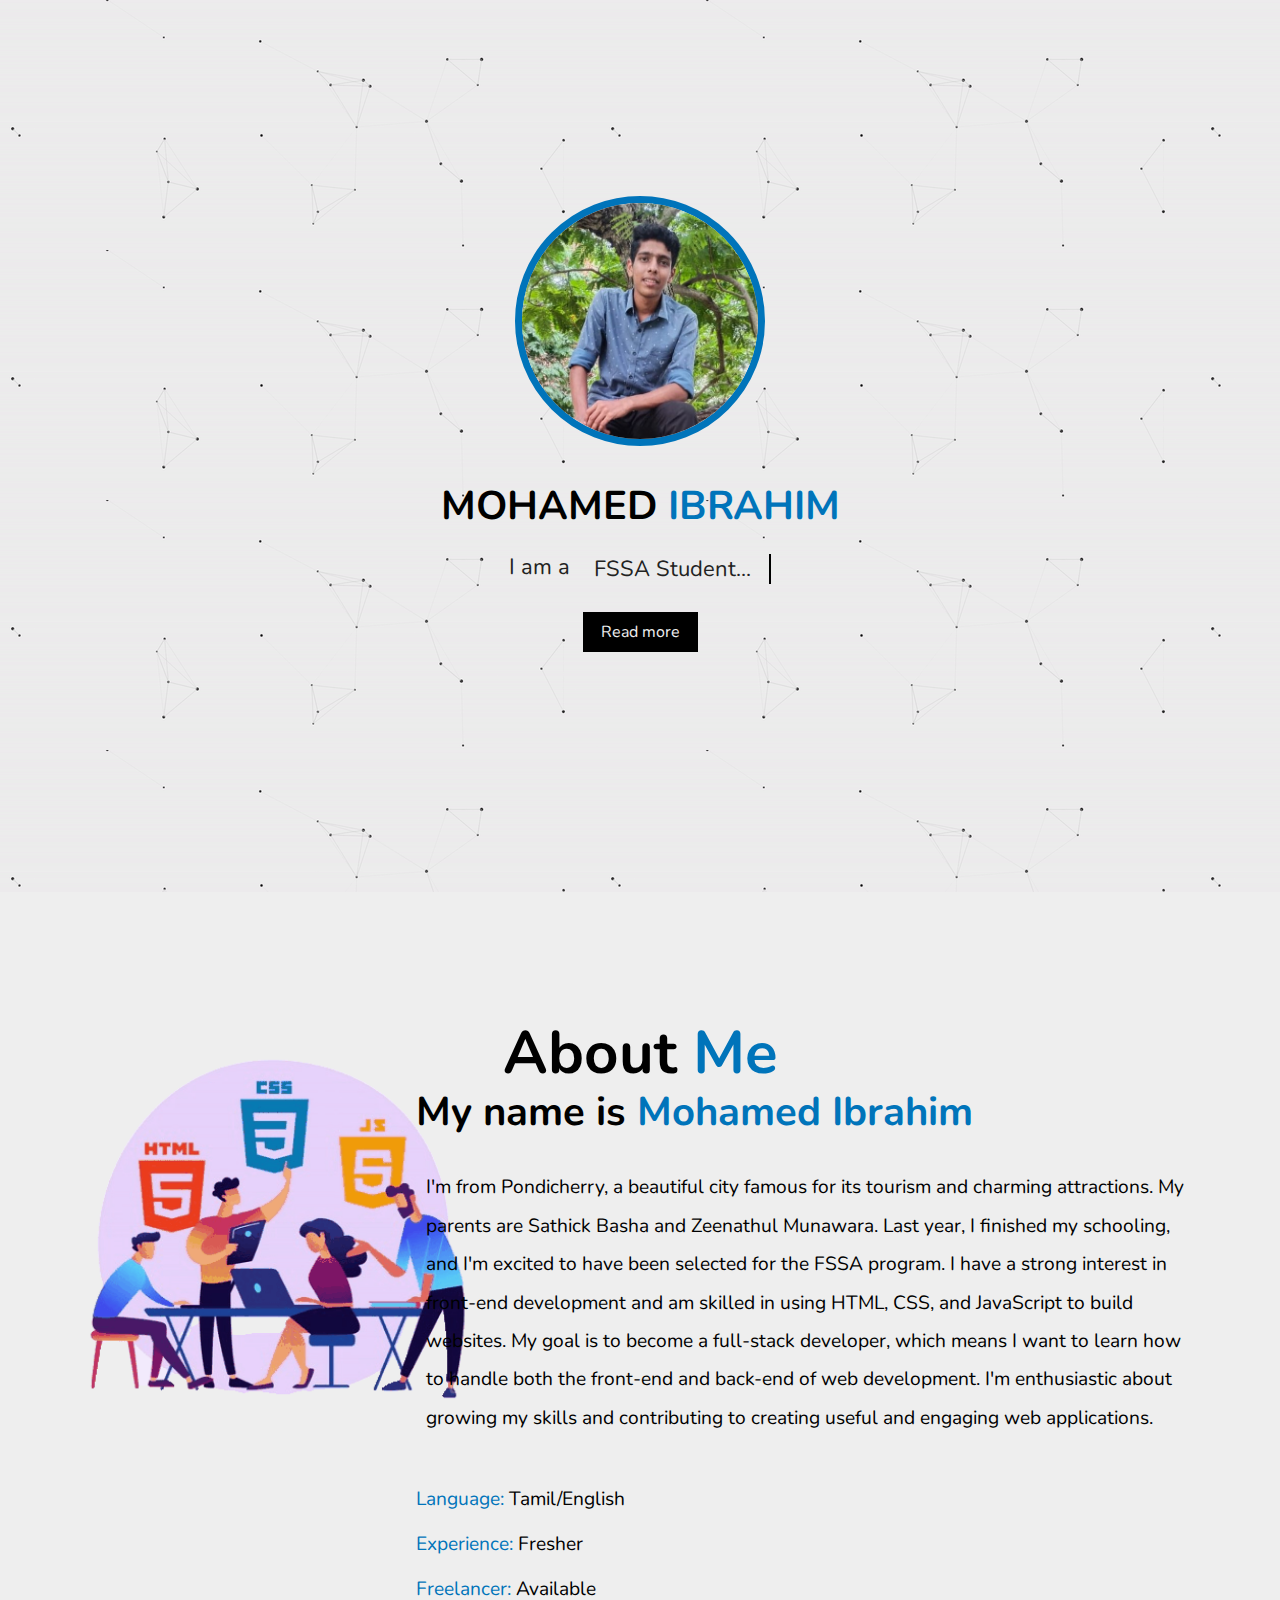
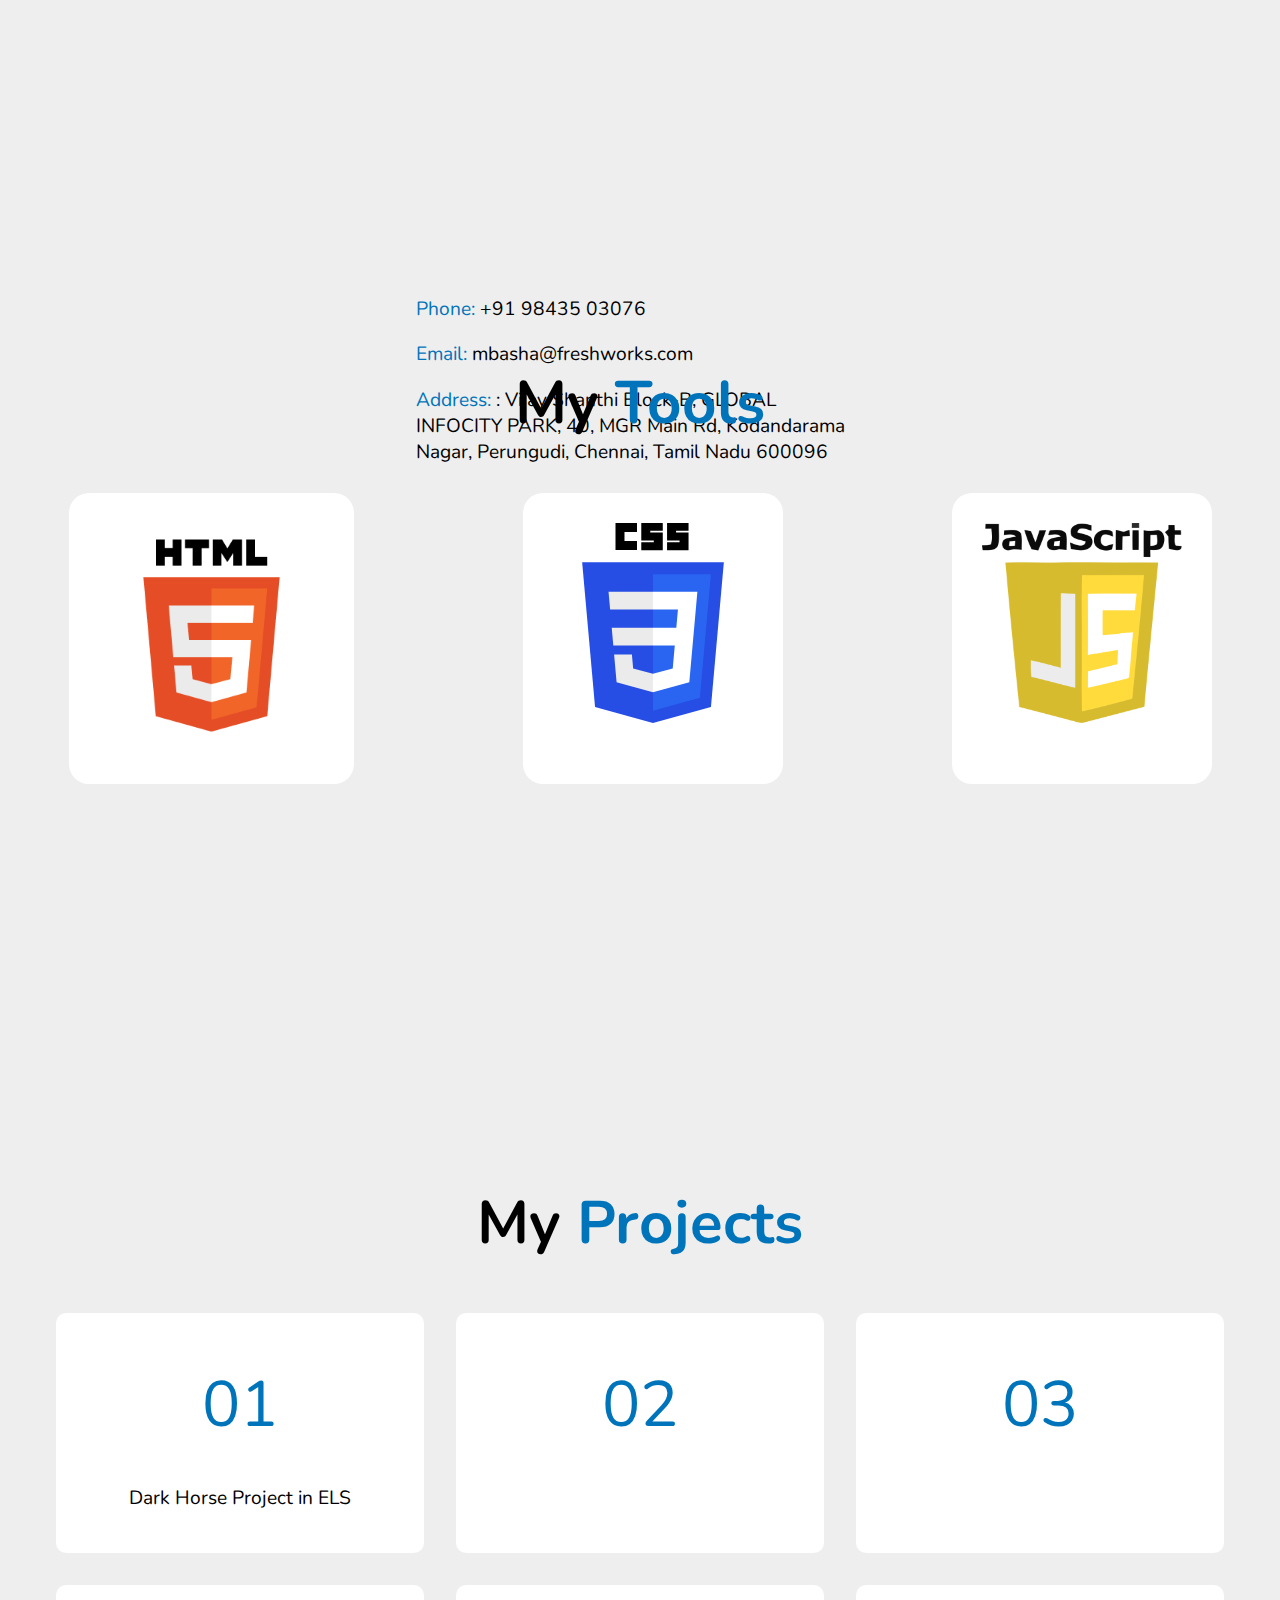
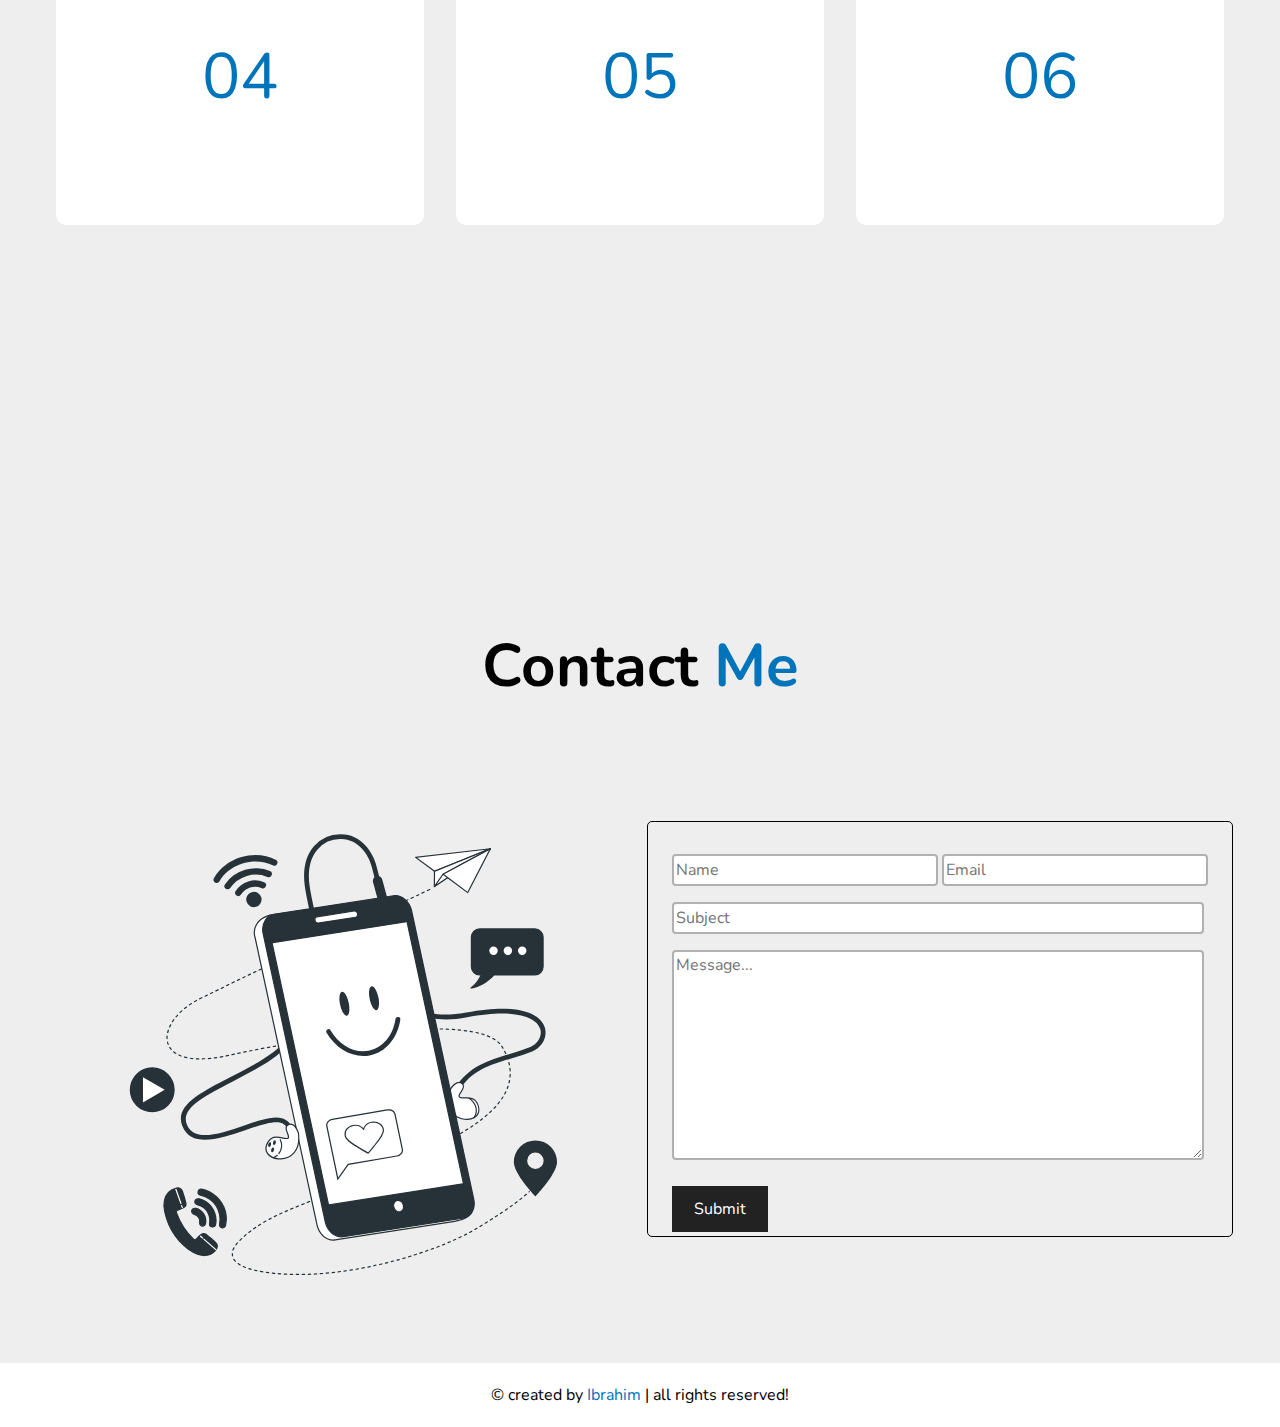
<file: index.html>
<!DOCTYPE html>
<html lang="en">

<head>
    <meta charset="UTF-8">
    <meta name="description" content="personal inofrmation and personal skills">
    <meta name="keyword"
        content="Mohamed Ibrahim portfolio,mohamed portfolio,ibrahim portfolio,Mohamed portfolio,Ibrahim portfolio">
    <meta name="author" content="Mohamed Ibrahim">
    <meta name="viewport" content="width=device-width, initial-scale=1.0">
    <title>Mohamed Ibrahim Portfolio</title>
    <link rel="icon" href="assets/images/eagle-icon.jpg">
    <link rel="stylesheet" href="./pages/style.css">
</head>

<body>
    <div class="main">
        <aside>
            <nav id="navi">
                <a href="#home">Home</a>
                <a href="#about">About Me</a>
                <a href="#services">Services</a>
                <a href="#projects">Projects</a>
                <a href="#contact">Contact</a>
            </nav>
        </aside>
        <main>
            <section id="home">
                <article>
                    <div class="image"><img src="./assets/images/WhatsApp Image 2024-07-30 at 11.09.37 AM.jpeg" /></div>
                    <h2 class="h2">MOHAMED <span class="size">IBRAHIM</span></h2>
                    <p class="proff">I am a <span class="onebyone">FSSA Student...</span></p>
                    <div class="transition"><a href="#about">Read more</a></div>
                </article>
            </section>
            <section id="about">
                <article>
                    <h1 class="h1">About <span class="size">Me</span></h1>
                    <div class="inlane">
                        <div>
                            <img src="./assets/video-giff/com-video-to-gif-converter-unscreen (1).gif" height="350px"
                                width="550px" alt=" team discussion" />
                        </div>
                        <div class="divpad">
                            <h2 class="name">My name is <span class="size">Mohamed Ibrahim</span></h2>
                            <p class="proff1">I'm from Pondicherry, a beautiful city famous for its tourism and charming
                                attractions. My parents are Sathick Basha and Zeenathul Munawara. Last year, I finished
                                my schooling, and I'm excited to have been selected for the FSSA program. I have a
                                strong interest in front-end development and am skilled in using HTML, CSS, and
                                JavaScript to build websites. My goal is to become a full-stack developer, which means I
                                want to learn how to handle both the front-end and back-end of web development. I'm
                                enthusiastic about growing my skills and contributing to creating useful and engaging
                                web applications.</p>
                            <div class="info">
                                <div>
                                    <p><span class="font">Language:</span> Tamil/English</p>
                                    <p><span class="font">Experience:</span> Fresher</p>
                                    <p><span class="font">Freelancer:</span> Available</p>
                                </div>
                                <div>
                                    <p><span class="font">Phone:</span> +91 98435 03076</p>
                                    <p><span class="font">Email:</span> mbasha@freshworks.com</p>
                                    <p><span class="font">Address:</span> : Vijay Shanthi Block-B, GLOBAL <br>INFOCITY
                                        PARK, 40, MGR Main Rd, Kodandarama <br>Nagar, Perungudi, Chennai, Tamil Nadu
                                        600096</p>
                                </div>
                            </div>
                        </div>
                    </div>
                </article>
            </section>
            <section id="services">
                <h2 style="text-align: center;">My <span class="size">Tools</span></h2>
                <div class="align">
                    <div class="box">
                        <img src="./assets/images/5847f5bdcef1014c0b5e489c.png" height="225px" width="225px"
                            alt="HTML image" />
                    </div>
                    <div class="box">
                        <img src="./assets/images/CSS3_logo_and_wordmark.svg" height="200px" width="200px"
                            alt="CSS image">
                    </div>
                    <div class="box">
                        <img src="./assets/images/javascript-shield-png-download.png" height="200px" width="200px"
                            alt="Java script image">
                    </div>
                </div>
            </section>
            <section id="projects">
                <h2 style="text-align: center;">My <span class="size">Projects</span></h2>
                <div class="grid">
                    <div class="letter"><a href="./teamproject.html">01</a>
                        <p class="proff1">Dark Horse Project in ELS</p>
                    </div>
                    <div class="letter"><a href="">02</a></div>
                    <div class="letter"><a href="">03</a></div>
                    <div class="letter"><a href="">04</a></div>
                    <div class="letter"><a href="">05</a></div>
                    <div class="letter"><a href="">06</a></div>
                </div>
            </section>
            <h2 style="text-align: center;margin-top: 25rem;">Contact <span>Me</span></h2>
            <div class="inline">
                <div>
                    <img src="./assets/images/contact-img.svg" height="600rem" alt="contact images" />
                </div>
                <div>
                    <section id="contact">
                        <form action="">
                            <div class="d-1">
                                <input id="name" type="text" name="user_name" placeholder="Name" required>
                                <input type="email" id="email" name="user_email" placeholder="Email" required>
                            </div>
                            <div class="d-2">
                                <input type="text" id="subject" name="user_subject" placeholder="Subject" required>
                            </div>
                            <div class="d-3">
                                <textarea placeholder="Message..." required></textarea>
                            </div>
                            <div class="d-4">
                                <div><a href="#home">Submit</a></div>
                        </form>
                </div>
                </section>
            </div>
        </main>
    </div>
    <footer>
        <p>&copy; created by <span class="font">Ibrahim</span> | all rights reserved!</p>
    </footer>
</body>

</html>
</file>
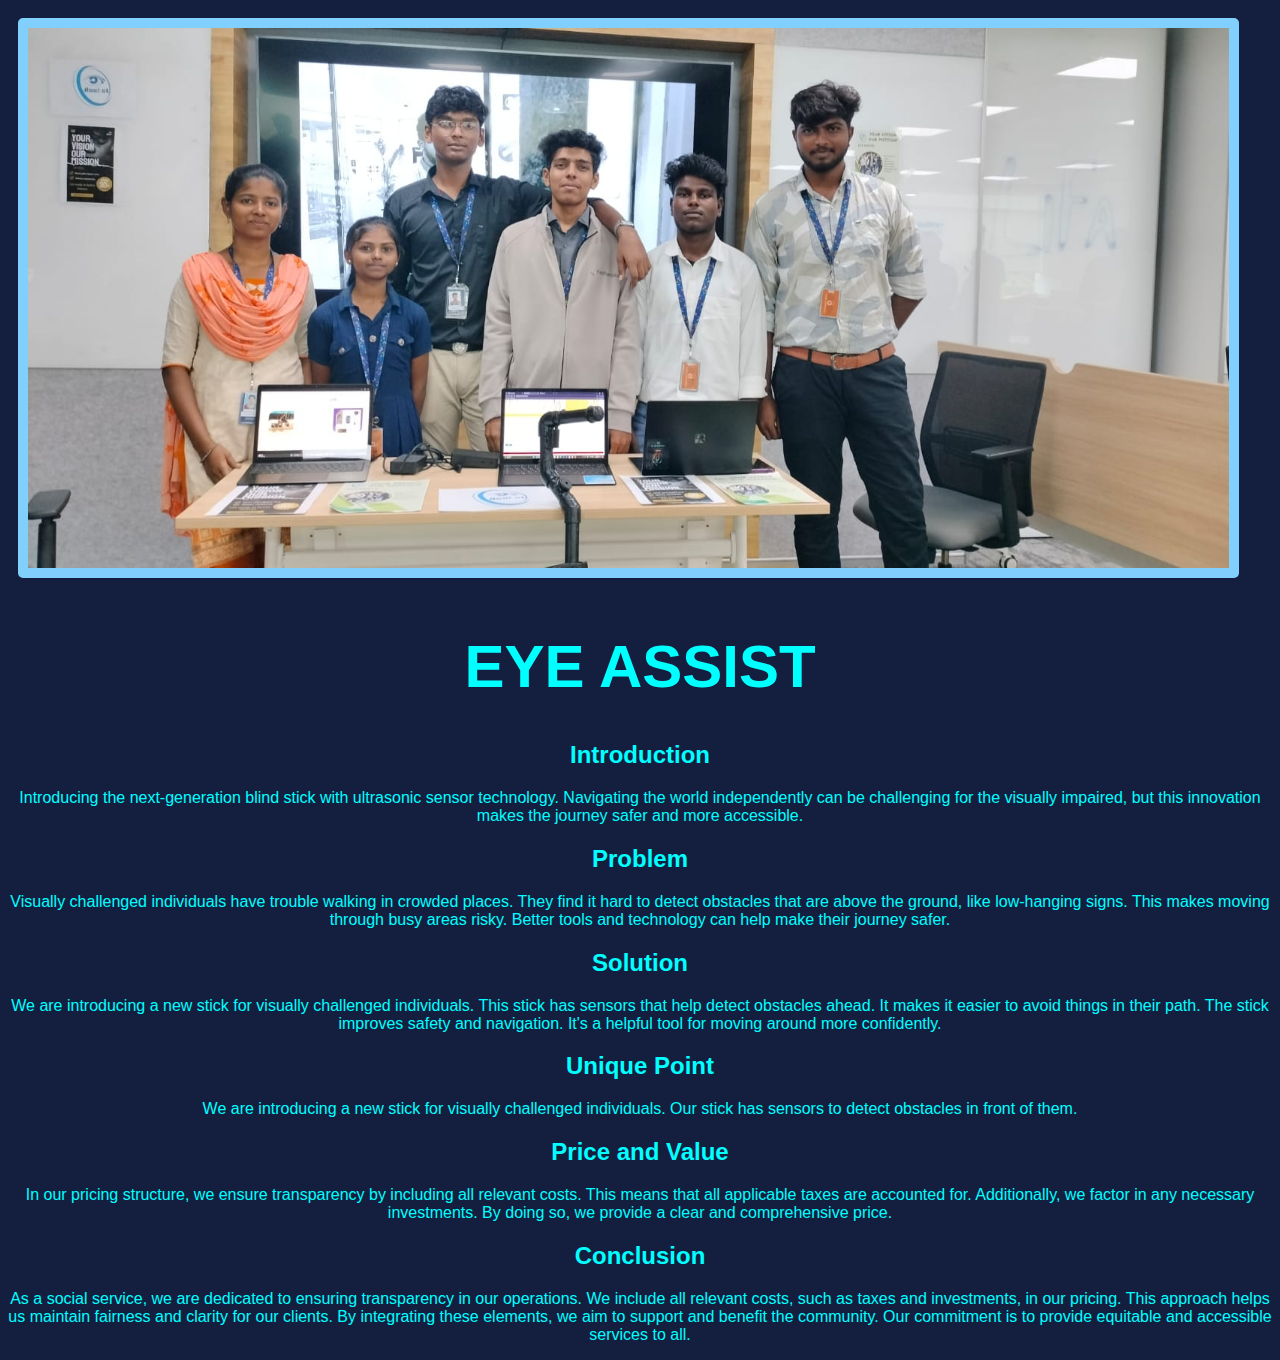
<file: teamproject.html>
<!DOCTYPE html>
<html lang="en">
<head>
    <meta charset="UTF-8">
    <meta name="viewport" content="width=device-width, initial-scale=1.0">
    <title>Eye assist</title>
</head>
<body style="font-family: Arial, Helvetica, sans-serif;background-color: #141e3f;">
<img src="./assets/images/team project els.jpeg" alt="team project in life skills"
 style="border-radius: 5px;border: 10px solid #80cffd;width: 95%;overflow-x: hidden;margin: 10px;" />
<h1 style="text-align: center;font-size: 60px;color: aqua;">EYE ASSIST</h1>
<h2 style="text-align: center;color: aqua;">Introduction</h2>
<p style="text-align: center;color: aqua;">Introducing the next-generation blind stick with ultrasonic sensor technology. Navigating the world 
    independently can be challenging for the visually impaired, but this innovation makes the journey safer 
    and more accessible.</p>
<h2 style="text-align: center;color: aqua;">Problem</h2>
<p style="text-align: center;color: aqua;">Visually challenged individuals have trouble walking in crowded places. They find it hard to detect obstacles
    that are above the ground, like low-hanging signs. This makes moving through busy areas risky. Better tools and 
    technology can help make their journey safer.</p>
<h2 style="text-align: center;color: aqua;">Solution</h2>
<p style="text-align: center;color: aqua;">We are introducing a new stick for visually challenged individuals. This stick has sensors that help detect 
    obstacles ahead. It makes it easier to avoid things in their path. The stick improves safety and navigation.
    It's a helpful tool for moving around more confidently.</p>
<h2 style="text-align: center;color: aqua;">Unique Point</h2>
<p style="text-align: center;color: aqua;"> We are introducing a new stick for visually challenged individuals. Our stick has sensors to detect obstacles
     in front of them.</p>
<h2 style="text-align: center;color: aqua;">Price and Value</h2>
<p style="text-align: center;color: aqua;">In our pricing structure, we ensure transparency by including all relevant costs.
    This means that all applicable taxes are accounted for.
    Additionally, we factor in any necessary investments.
    By doing so, we provide a clear and comprehensive price.</p>
<h2 style="text-align: center;color: aqua;">Conclusion</h2>
<p style="text-align: center;color: aqua;">As a social service, we are dedicated to ensuring transparency in our operations.
    We include all relevant costs, such as taxes and investments, in our pricing.
    This approach helps us maintain fairness and clarity for our clients.
    By integrating these elements, we aim to support and benefit the community.
    Our commitment is to provide equitable and accessible services to all.</p>
</body>
</html>
</file>
<file: pages/style.css>
/* home start*/
@import url('https://fonts.googleapis.com/css2?family=Nunito:ital,wght@0,200..1000;1,200..1000&display=swap');
*{
    scroll-behavior: smooth;
    font-family: "Nunito", sans-serif;
    box-sizing: border-box;
}
body{
    overflow-x: hidden;
}
button{
    font:inherit;
}
#home{
    padding-top: 6rem;
    background-image: url(../assets/video-giff/ScreenRecording2024-09-23233659-ezgif.com-video-to-gif-converter.gif);
}
.image img{
    border-radius: 70%;
    border: 7px solid #0074ba;
    display: block;
    margin: 0px auto;
    height: 15.625rem;
    margin-top: 6.25rem;
}
.proff{
    text-align: center;
    font-size: 22px;
    color: #222222;
    height: 1.2rem;
}
.onebyone{
    color: #222222;
    animation: onebyone 3s steps(15) infinite alternate,curser 0.5s infinite;
    border-right: 2px solid black;
    display: inline-block;
    overflow: hidden;
    white-space: nowrap;
    vertical-align: middle;
    width: 15ch;
}
@keyframes onebyone {
    from{
        width: 0;
    }
}
@keyframes curser {
    50%{
        border: transparent;
    }
}
aside{
    position: fixed; 
    padding: 1rem;
    left: 44.5rem;
    top: 50vh;
    background-color:white;
    color:black;
    display: flex;
    justify-content: center;
    transform: rotate(90deg);
    width:100%;
    z-index: 2;
}
.name{
    font-size:2.5rem;
    height: 2.5rem;
}
body{
    margin: 0%;
    background-color:#eeeeee;
}
#navi a{
    padding:0rem 1.5rem;
    font-size:1.2rem ;
    color:black; 
    text-decoration:none;
}
#navi a:hover{
    color:#0074ba;
}
.transition a{
    text-decoration: none;
    color:#eeeeee;
    background-color: black;
    border: 2px solid black;
    padding: 7px;
    padding-left: 1rem;
    display: inline-block;
    padding-right: 1rem; 
    margin-bottom:15rem ;
    text-align: center;
    width:fit-content; 
    transition: all 0.5s;
}
.transition {
    margin-top: 2.5rem;
    text-align: center;
}
#home a:hover{
    letter-spacing: 2px;
    width: 10rem;
    text-decoration:none;
    background-color: #0074ba; 
    border: 2px solid #0074ba;   
}
.size span{
    color: #0074ba;
    font-size: 60px;
}
.font span{
    color:#0074ba;
    font-size: 25px;
}
/* home end */
/* about start */
#about{
    height: 100vh;
}
.divpad{
    padding-right: 7rem;
}
.inlane{
    gap: 2rem;
    display: grid;
    grid-template-columns: 30% 70%;
    flex-wrap: wrap;
}
.info{
    margin-top: 0%;
    display: flex;
    flex-wrap: wrap;
    gap: 16rem;
}
.info p{
    font-size: 1.2rem;
}
.h1{
    padding-top: 5rem;
    text-align: center;
    font-size: 60px;
    height:30px;
}
.proff1{
    line-height: 2;
    font-size: 1.2rem;
    padding: 10px;
}
/* about end */
/* services start */
#services{
    height: 100vh;
    padding-top: 5rem;
}
h2{
    font-size:  60px;
}
span{
    color: #0074ba;
}
.box{
    background-color: white;
    border-radius: 20px;
    width: fit-content;
    padding: 30px;
    text-align: center;
    transition: all 2s;
}
.box:hover{  
    transform:scale(1.1);
    background-image: radial-gradient(white,rgb(189, 188, 188));
    border: 2px solid rgb(189, 188, 188);
}
.align{
    display: flex;
    flex-wrap: wrap;
    gap: 2rem;
    justify-content:space-around;
    text-align: center;
} 
/* services end */
/* projects starts */
#project{
    height: 100vh;
}
#color{
    color: #0074ba;
    font-size: 60px;
}
.letter{
    font-size: 4rem;
    background-color: white;
    border-radius: 10px;
    width:23rem;
    height: 15rem;
    padding: 3rem;
    text-align: center;
}
.letter a{
    color: #0074ba;
    text-decoration: none;
}
.grid{
    display:flex;
    flex-wrap: wrap;
    justify-content: center;
    gap: 2rem;
}
/* projects end */
/* contact starts */
.h2{
    font-size:2.5rem;
    height: 2.5rem;
    text-align: center;
}
#contact{
    margin-top: 4rem;
    height: fit-content;
    padding: 1rem 1.5rem;
    border: 1.5px solid black;
    border-radius: 5px;
    width:fit-content;
}
input,textarea{
    outline: none;
    border-radius: 4px;
    border:2px solid rgb(177, 176, 176);
}
input:focus,textarea:focus{
    border:2px solid #0074ba;
    border-radius: 4px;
}
.d-1 input{
    font-size: 1rem;
    margin-top: 1rem;
    height: 2rem;
    width: 16.65rem;
}
.d-2 input{
    font-size: 1rem;
    height: 2rem;
    width: 33.3rem;
    margin-top: 1rem;
}
.d-3 textarea{
    font-size: 1rem;
    font-display: 65ch;
    padding-bottom: 10rem;
    width: 33.3rem;
    margin-top: 1rem;
    margin-bottom: 2rem;
    
}
.d-4 a{
    color: white;
    background-color: #222222;
    margin-top: 1rem;
    padding: 10px 20px;
    text-decoration: none;
    width: fit-content;
    height: fit-content;
    border: 2px solid #222222;
    transition: all 1s;
}
.d-4 a:hover{
    letter-spacing: 3px;
    width: 4rem;
    text-decoration:none;
    background-color: #0074ba; 
    border: 2px solid #0074ba; 
}
.inline{
    display: flex;
    flex-wrap: wrap;
    justify-content: center;
} 
/* contact end */
/* footer start */
footer{
    padding: 0.3rem;
    text-align: center;
    background-color: white;
}
/* footer end */
/* change it into responsive */
@media (max-width:786px){
    /* home responsive start*/
@import url('https://fonts.googleapis.com/css2?family=Nunito:ital,wght@0,200..1000;1,200..1000&display=swap');
*{
    scroll-behavior: smooth;
    font-family: "Nunito", sans-serif;
    box-sizing: border-box;
}
body{
    overflow-x: hidden;
}
button{
    font:inherit;
}
#home{
    padding-top: 6rem;
    background-image: url(../assets/video-giff/ScreenRecording2024-09-23233659-ezgif.com-video-to-gif-converter.gif);
}
.image img{
    border-radius: 70%;
    border: 7px solid #0074ba;
    display: block;
    margin: 0px auto;
    height: 12.625rem;
    margin-top: 4.25rem;
}
.proff{
    text-align: center;
    font-size: 18px;
    color: #222222;
    height: 1.2rem;
}
.onebyone{
    color: #222222;
    animation: onebyone 3s steps(15) infinite alternate,curser 0.5s infinite;
    border-right: 2px solid black;
    display: inline-block;
    overflow: hidden;
    white-space: nowrap;
    vertical-align: middle;
    width: 15ch;
}
@keyframes onebyone {
    from{
        width: 0;
    }
}
@keyframes curser {
    50%{
        border: transparent;
    }
}
.name{
    margin-bottom: 3rem;
    font-size:2rem;
    height: 2.5rem;
}
body{
    margin: 0%;
    background-color:#eeeeee;
}
.transition a{
    text-decoration: none;
    color:#eeeeee;
    background-color: black;
    border: 2px solid black;
    padding: 7px;
    padding-left: 1rem;
    display: inline-block;
    padding-right: 0.5rem; 
    margin-bottom:15rem ;
    text-align: center;
    width:fit-content; 
    transition: all 0.5s;
}
.transition {
    margin-top: 2.5rem;
    text-align: center;
}
#home a:hover{
    letter-spacing: 2px;
    width: 10rem;
    text-decoration:none;
    background-color: #0074ba; 
    border: 2px solid #0074ba;   
}
.size span{
    color: #0074ba;
    font-size: 2.75rem;
}
.font span{
    color:#0074ba;
    font-size: 25px;
}
/* home responsive end */
/* about responsive start */
#about{
    height: 100%;
}
.inlane{
    gap: 2rem;
    display:flex;
    flex-wrap: wrap;
}
.divpad{
    padding: 1rem;
}
.inlane img{
    padding-top: 10%;
    width: 100%;
    height: auto;
}
.info{
    margin-top: 0%;
    display: flex;
    flex-wrap: wrap;
    gap: 1rem;
}
.info p{
    font-size: 1.2rem;
}
.h1{
    padding-top: 5rem;
    text-align: center;
    font-size: 2.75rem;
    height:30px;
}
.proff1{
    line-height: 1.5;
    font-size: 1.2rem;
    padding: 10px;
    color: #222222;
}
/* about responsive end */
/* services responsive start */
#services{
    height: 100%;
    padding-top: 5rem;
}
h2{
    font-size:  2.75rem;
}
span{
    color: #0074ba;
}
.box{
    background-color: white;
    border-radius: 20px;
    width: fit-content;
    padding: 30px;
    text-align: center;
}
.box:hover{
    background-image: radial-gradient(white,rgb(189, 188, 188));
    border: 2px solid grey;
}
.align{
    display: flex;
    flex-wrap: wrap;
    gap: 2rem;
    justify-content:space-around;
    text-align: center;
}
/* services responsive end */
/* projects responsive starts */
#projects{
    height: 100%;
}
#color{
    color: #0074ba;
    font-size: 60px;
}
.letter{
    color: #0074ba;
    font-size: 4rem;
    background-color: white;
    border-radius: 10px;
    width:17rem;
    height: fit-content;
    padding: 3rem;
    text-align: center;
}
.grid{
    display:flex;
    flex-wrap: wrap;
    justify-content: center;
    gap: 2rem;
}
/* projects responsive end */
/* contact responive starts */
.h2{
    font-size:2rem;
    height: 2.5rem;
    text-align: center;
}
#contact{
    margin-top: 4rem;
    height:25.5rem;
    padding: 0.5rem 1rem;
    border: 1.5px solid black;
    border-radius: 5px;
    width:100%;
}
input,textarea{
    outline: none;
    border-radius: 4px;
    border:2px solid rgb(177, 176, 176);
}
input:focus,textarea:focus{
    border:2px solid #0074ba;
    border-radius: 4px;
}
.d-1 input{
    margin-top: 1rem;
    height: 2rem;
    width: 8rem;
    font-size: 1rem;
}
.d-2 input{
    height: 2rem;
    width: 16rem;
    margin-top: 1rem;
    font-size: 1rem;
}
.d-3 textarea{
    font-size: 1rem;
    font-display: 65ch;
    padding-bottom: 10rem;
    width: 16rem;
    margin-top: 1rem;
    margin-bottom: 2rem;
    
}
.d-4 a{
    color: white;
    background-color: #222222;
    margin-top: 1rem;
    text-decoration: none;
    padding: 10px 20px;
    width: fit-content;
    height: fit-content;
    border: 2px solid #222222;
    transition: all 1s;
}
.d-4 a:hover{
    letter-spacing: 3px;
    width: 3rem;
    text-decoration:none;
    background-color: #0074ba; 
    border: 2px solid #0074ba; 
}
.inline{
    display: flex;
    flex-wrap: wrap;
    justify-content: center;
}
.inline img{
    width: 100%;
    height: auto;
}
/* contact responsive end */
/* footer responsive start */
footer{
    margin-top: 10px;
    padding: 0.3rem;
    text-align: center;
    background-color: white;
}
/* footer responsive end */
/* change it into responsive */
}
</file>
